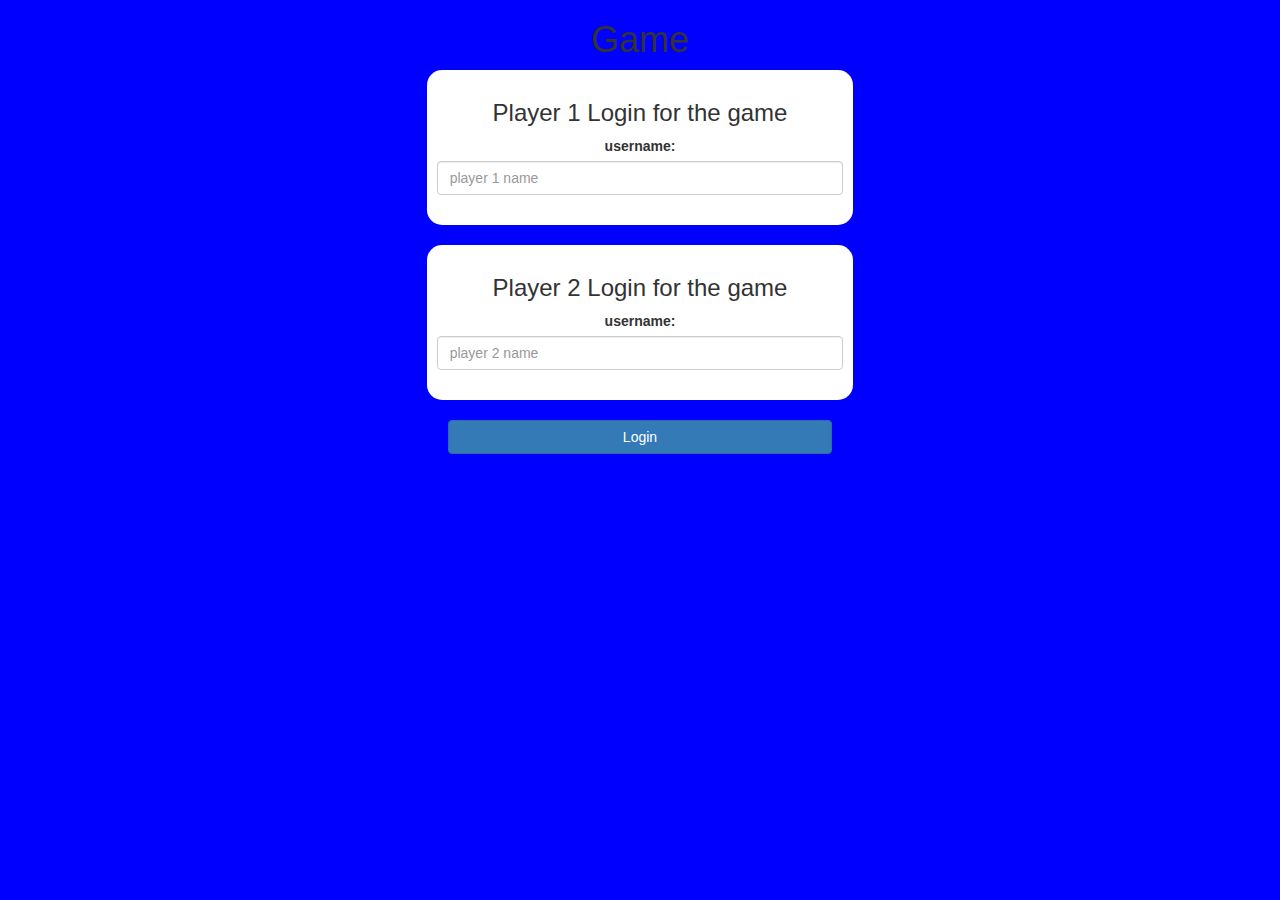
<file: index.html>
<!DOCTYPE html>
<html>
<head>
	<title>Guess The Word</title>

<meta name="viewport" content="width=device-width, initial-scale=1">
<link rel="stylesheet" href="https://maxcdn.bootstrapcdn.com/bootstrap/3.4.0/css/bootstrap.min.css">
<script src="https://ajax.googleapis.com/ajax/libs/jquery/3.4.1/jquery.min.js"></script>
<script src="https://maxcdn.bootstrapcdn.com/bootstrap/3.4.0/js/bootstrap.min.js"></script>

<link rel="stylesheet" type="text/css" href="game.css">

<script src="game_login.js"></script>
</head>
<body>
<center>
	<h1>Game</h1>
	<div class = "col-lg-4 col-sm-8 col-xs-11 login_div1">
		<h3>Player 1 Login for the game</h3>
		<label>username: </label>
		<input type="text" id="player1_name_input" class="form-control" placeholder="player 1 name">
		<br>
	</div>
	<br>
	<div class = "col-lg-4 col-sm-8 col-xs-11 login_div2">
		<h3>Player 2 Login for the game</h3>
		<label>username: </label>
		<input type="text" id="player2_name_input" class="form-control" placeholder="player 2 name">
		<br>
	</div>
	<br>
	<button style="width: 30%;" class = "btn btn-primary" onclick="adduser()">Login</button>
</center>
</body>
</html>
</file>
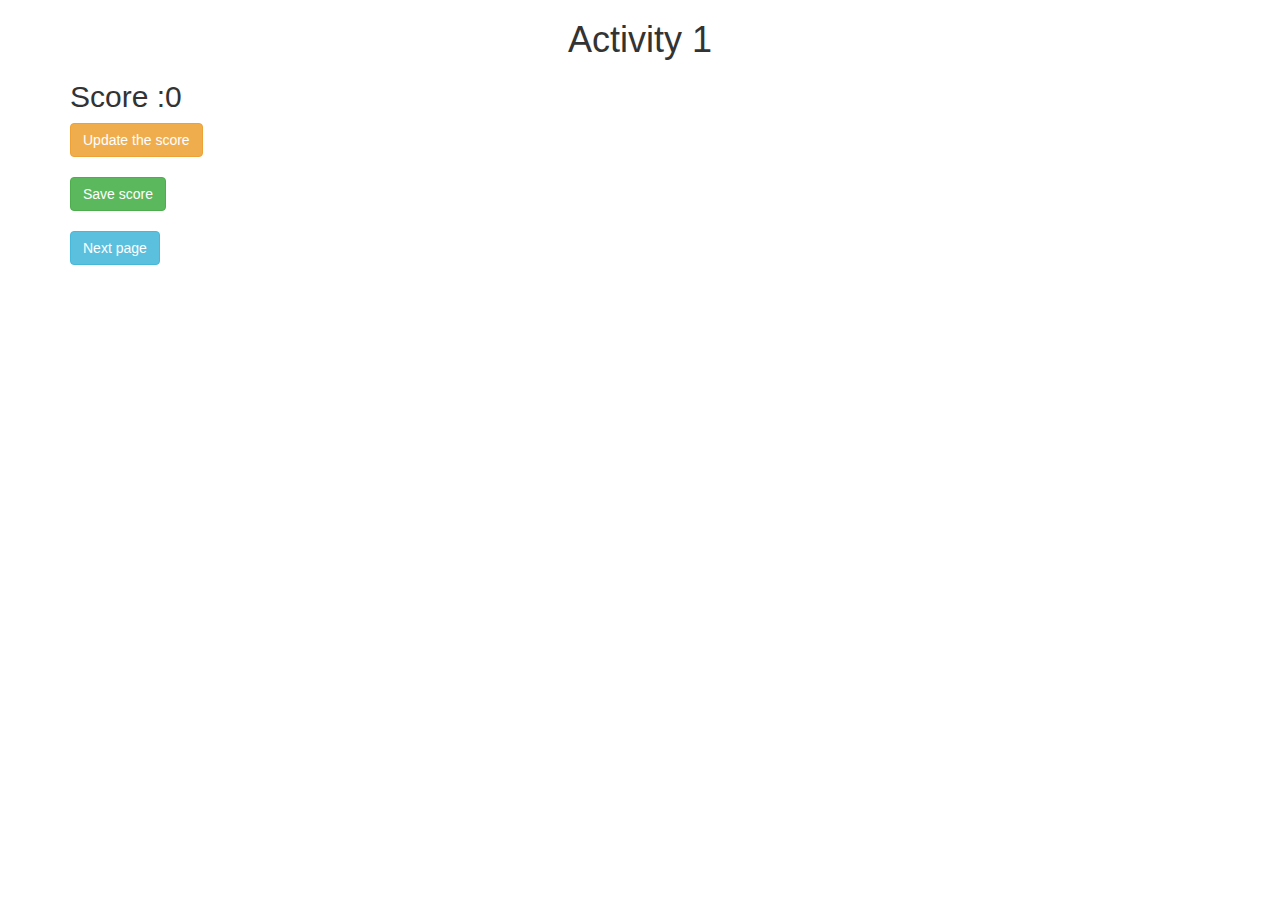
<file: activity_1.html>
<!DOCTYPE html>
<html>
<head>
	<title>Activity 1</title>

<meta name="viewport" content="width=device-width, initial-scale=1">
<link rel="stylesheet" href="https://maxcdn.bootstrapcdn.com/bootstrap/3.4.0/css/bootstrap.min.css">
<script src="https://ajax.googleapis.com/ajax/libs/jquery/3.4.1/jquery.min.js"></script>
<script src="https://maxcdn.bootstrapcdn.com/bootstrap/3.4.0/js/bootstrap.min.js"></script>
</head>
<body>

	<div class="container">
		<h1 style="text-align: center;">Activity 1</h1>
		<h2 id="score">Score :0 </h2>

		<button class="btn btn-warning" onclick="updateScore()">Update the score</button>
		<br>
		<br>

		<button class="btn btn-success" onclick="saveScore()">Save score</button>
		<br>
		<br>

		<button class="btn btn-info" onclick="nextPage()">Next page</button>
	</div>
	
<script src="activity1.js"></script>
</body>
</html>
</file>
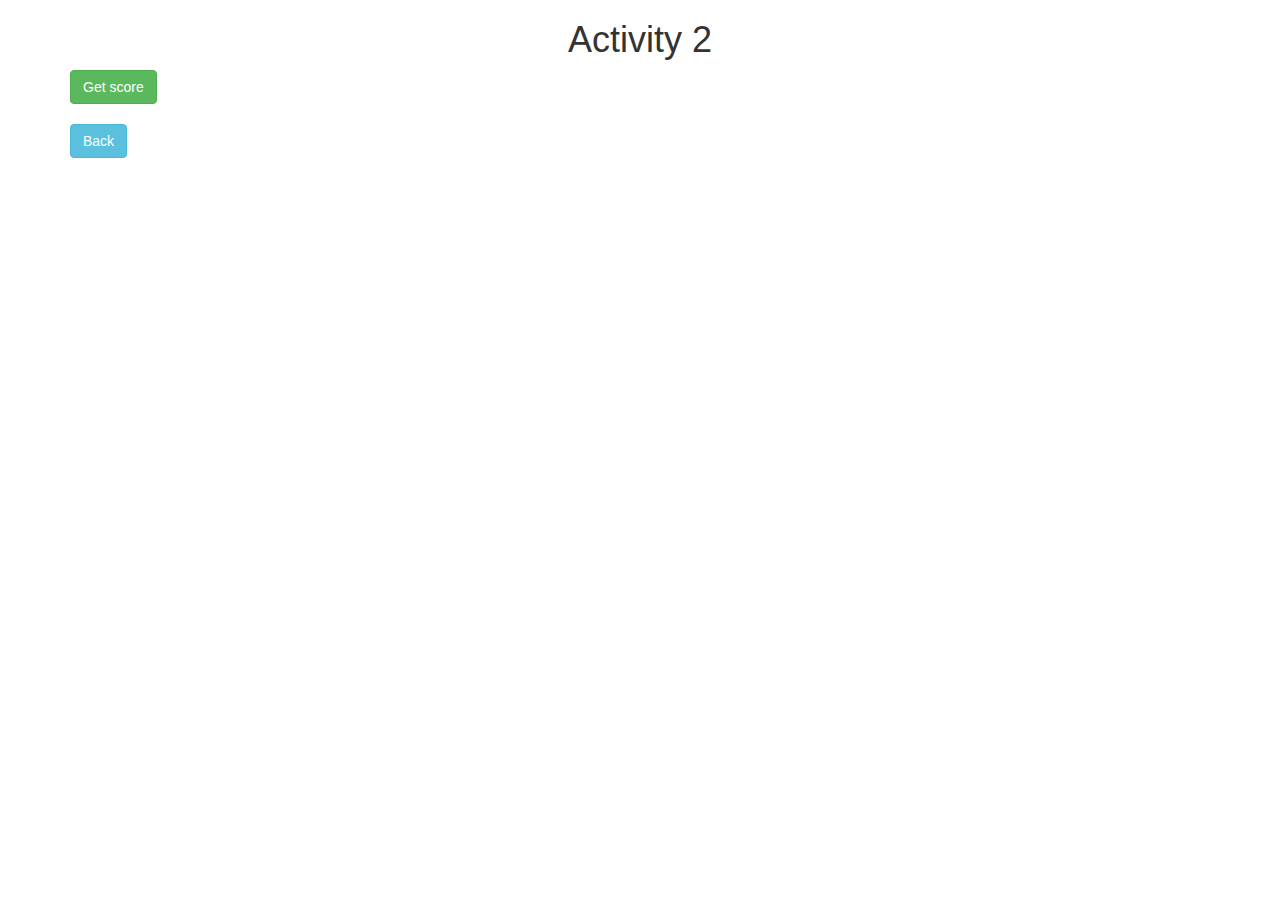
<file: activity_2.html>
<!DOCTYPE html>
<html>
<head>
	<title>Activity 2</title>
	
<meta name="viewport" content="width=device-width, initial-scale=1">
<link rel="stylesheet" href="https://maxcdn.bootstrapcdn.com/bootstrap/3.4.0/css/bootstrap.min.css">
<script src="https://ajax.googleapis.com/ajax/libs/jquery/3.4.1/jquery.min.js"></script>
<script src="https://maxcdn.bootstrapcdn.com/bootstrap/3.4.0/js/bootstrap.min.js"></script>
</head>
<body>

<div class="container">
	<h1 style="text-align: center;">Activity 2</h1>
	<div id="update"></div>
	<button class="btn btn-success" onclick="getScore()">Get score</button>
	<br>
	<br>
	<button class="btn btn-info" onclick="back()" >Back</button>
</div>

<script src="activity2.js"></script>
</body>
</html>
</file>
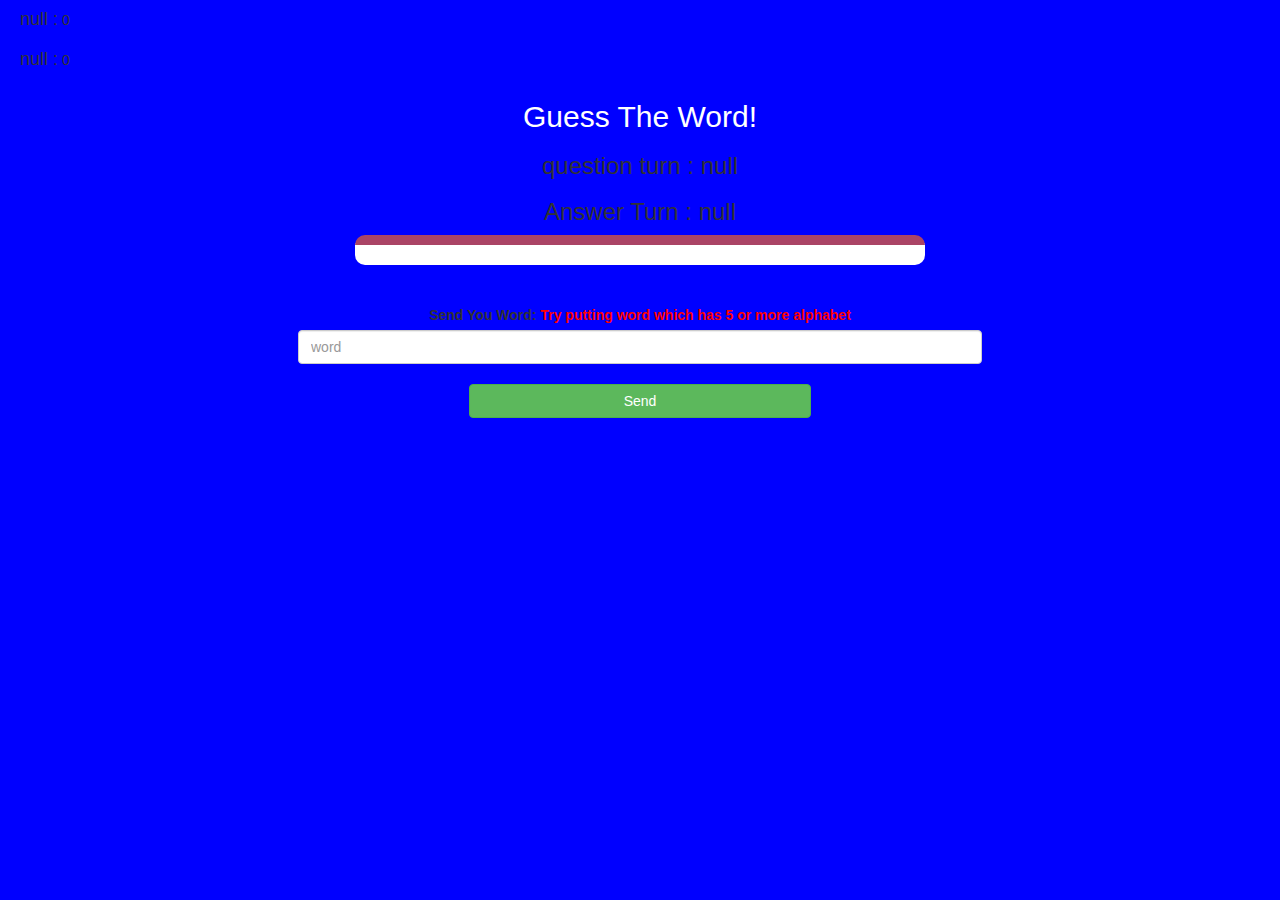
<file: game_page.html>
<!DOCTYPE html>
<html>
<head>
	<title>Guess The Word</title>

<meta name="viewport" content="width=device-width, initial-scale=1">
<link rel="stylesheet" href="https://maxcdn.bootstrapcdn.com/bootstrap/3.4.0/css/bootstrap.min.css">
<script src="https://ajax.googleapis.com/ajax/libs/jquery/3.4.1/jquery.min.js"></script>
<script src="https://maxcdn.bootstrapcdn.com/bootstrap/3.4.0/js/bootstrap.min.js"></script>

<link rel="stylesheet" type="text/css" href="game.css">
</head>
<body>
<h4 id="player1_name"></h4>
<span id="player1_score"></span>
<br>
<h4 id="player2_name"></h4>
<span id="player2_score"></span>
<br>
<div class="container">
	<center>
		<h2 style="color: white;">Guess The Word!</h2>
        <h3 id="player_question"></h3>
        <h3 id="player_answer"></h3> 
		<div id="output" class="col-lg-6"></div>  
		<br>
		<br>
		<label>Send You Word: <b style="color: red">Try putting word which has 5 or more alphabet</b></label>
         <input type="text" id="word" class="form-control" placeholder="word">
		<br>
         <button onclick="send()" class="btn btn-success" style="width: 30%;">Send</button>
	</center>
</div>

<script src="game_page.js"></script>
</body>
</html>
</file>
<file: game.css>
body
{
	background :blue;
}

	.login_div1 , .login_div2
	{
		background: white;
		padding: 10px;
		float: none;
		border-radius: 15px;
	}


#player1_name , #player2_name
{
	display: inline-block;
	margin-left: 20px;
}
#word
{
	width: 60%;
}
#word_display
{
	letter-spacing: 5px;
}
#output
{
background: white;
border-radius: 10px;
border-top: 10px solid #AA4465;
padding: 10px;
float: none;
text-align: left;
}
</file>
